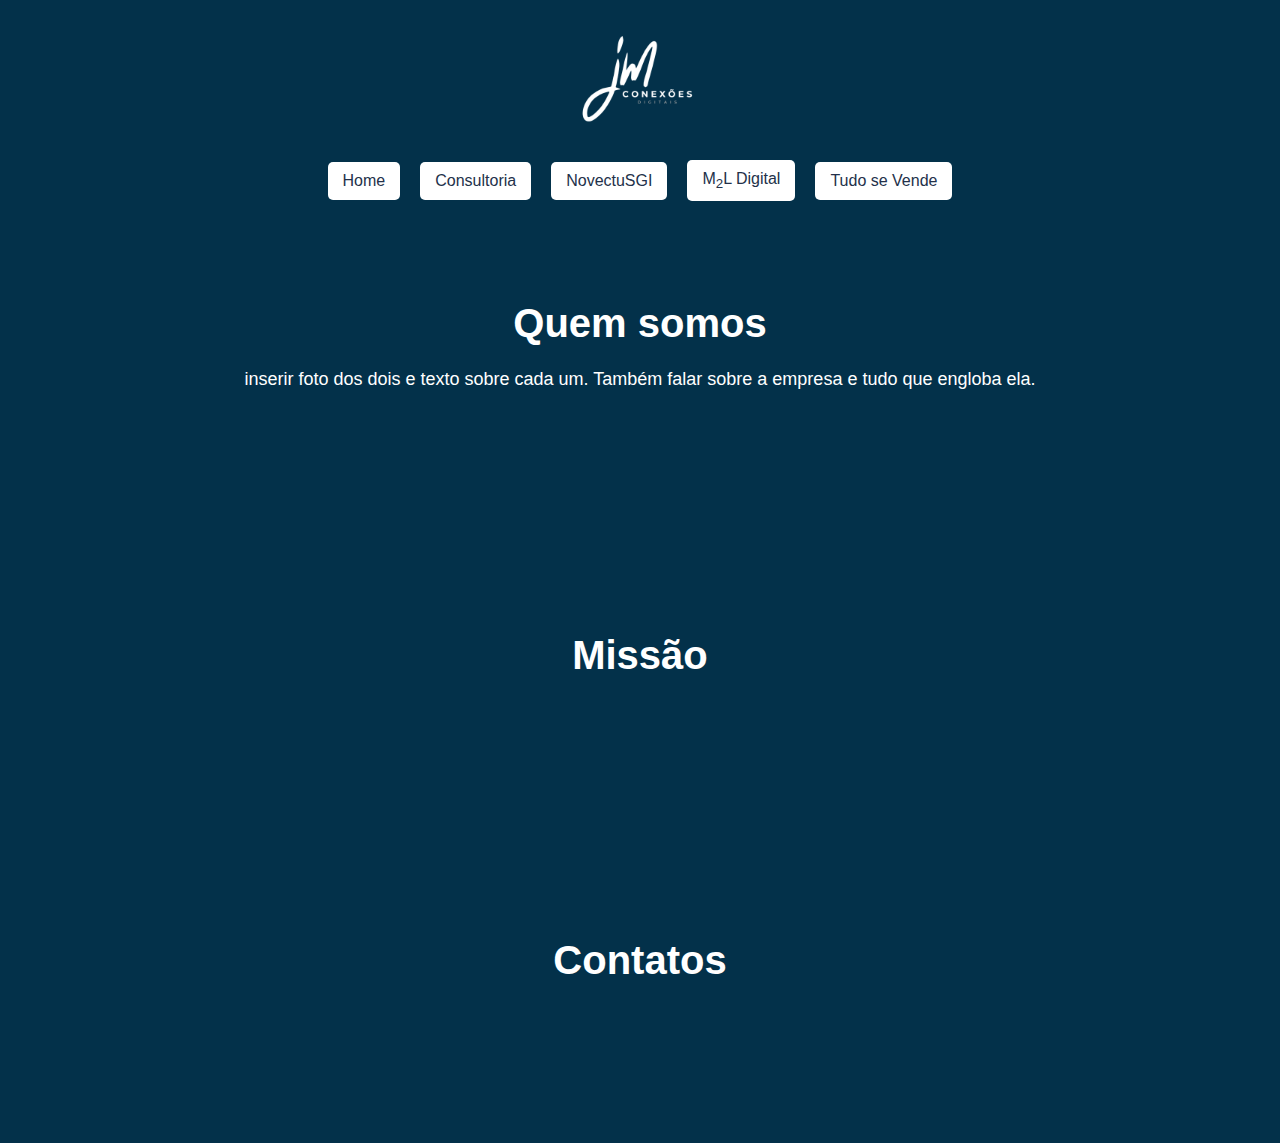
<file: index.html>
<!DOCTYPE html>
<html lang="pt-br">
<head>
    <meta charset="UTF-8">
    <meta name="viewport" content="width=device-width, initial-scale=1.0">
    <meta name="description" content="JM Conexões Digitais - Grupo responsável por empresas de consultoria de e-commerce, revenda do sistema NovectuSGI, M2L Digital e do e-commerce tudosevende.com.br">
    <meta name="keywords" content="consultoria, agência de tráfego, tráfego pago, marketing digital, e-commerce, infoprodutos, sistemas">
    <meta name="author" content="João Gabriel Corrêa">
    <link rel="stylesheet" href="style.css">
    <link rel="icon" type="image/png" sizes="32x32" href="imagens/favicon-32x32.png">
    <link rel="icon" type="image/png" sizes="16x16" href="imagens/favicon-16x16.png">
    <link rel="apple-touch-icon" sizes="180x180" href="imagens/apple-touch-icon.png">
    <link rel="android-chrome-192x192" sizes="192x192" href="imagens/android-chrome-192x192.png">
    <link rel="android-chrome-512x512" sizes="512x512" href="imagens/android-chrome-512x512.png">
    <link rel="shortcut icon" href="imagens/favicon.ico">

    <title>JM Conexões Digitais</title>
</head>
<body>
    <header>
        <div class="logo">
                <img src="imagens/200x200 fundo azul.png" width="150px" alt="Logo JM">
        </div>
    
        <nav class="navbar">
                <a href="./index.html">Home</a>
                <a href="./consultoria.html">Consultoria</a>
                <a href="./novectus.html">NovectuSGI</a>
                <a href="./m2ldigital.html">M<sub>2</sub>L Digital</a>
                <a href="https://www.tudosevende.com.br">Tudo se Vende</a>
        </nav> 
        <!-- Menu de Hambúrguer para Mobile -->
        <div class="hamburger" onclick="toggleMenu()">
            <span></span>
            <span></span>
            <span></span>
        </div> 
    </header>
    <main>
        <section class="#quemsomos"> 
            <div class="section-content">
                <h1>Quem somos</h1> 
                <p>inserir foto dos dois e texto sobre cada um. Também falar sobre a empresa e tudo que engloba ela.</p>
            </div>
        </section>
        <section class="#missao">
            <div class="section-content">    
                <h1>Missão</h1>
                <p></p>
            </div>
        </section>
        <section class="#contatos">
            <div class="section-content">    
                <h1>Contatos</h1>
                <p></p>
            </div>
        </section>
    </main>
    <footer>

    </footer>
    <script src="script.js"></script>
</body>
</html>
</file>
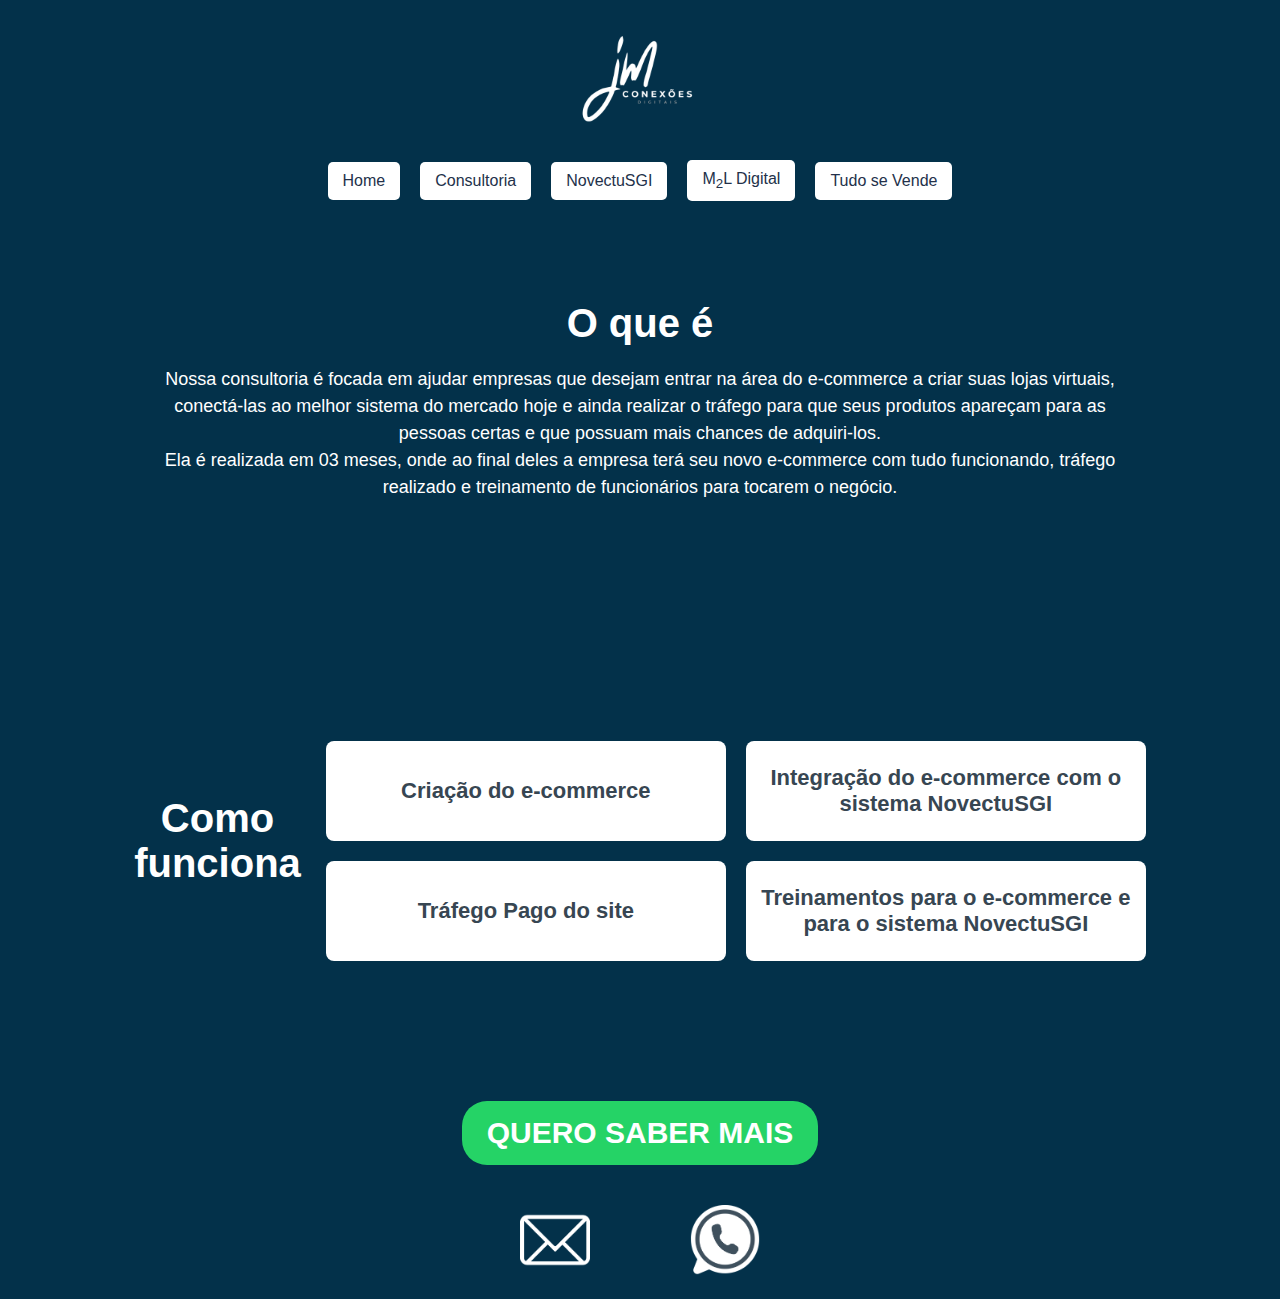
<file: consultoria.html>
<!DOCTYPE html>
<html lang="pt-br">
<head>
    <meta charset="UTF-8">
    <meta name="viewport" content="width=device-width, initial-scale=1.0">
    <meta name="description" content="JM Conexões Digitais - Grupo responsável por empresas de consultoria de e-commerce, revenda do sistema NovectuSGI, M2L Digital e do e-commerce tudosevende.com.br">
    <meta name="keywords" content="consultoria, agência de tráfego, tráfego pago, marketing digital, e-commerce, infoprodutos, sistemas">
    <meta name="author" content="João Gabriel Corrêa">
    <link rel="stylesheet" href="style.css">
    <link rel="icon" type="image/png" sizes="32x32" href="imagens/favicon-32x32.png">
    <link rel="icon" type="image/png" sizes="16x16" href="imagens/favicon-16x16.png">
    <link rel="apple-touch-icon" sizes="180x180" href="imagens/apple-touch-icon.png">
    <link rel="android-chrome-192x192" sizes="192x192" href="imagens/android-chrome-192x192.png">
    <link rel="android-chrome-512x512" sizes="512x512" href="imagens/android-chrome-512x512.png">
    <link rel="shortcut icon" href="imagens/favicon.ico">

    <title>Consultoria</title>
</head>
<body>

    <header>
        <div class="logo">
                <img src="imagens/200x200 fundo azul.png" width="150px" alt="Logo JM">
        </div>
    
        <nav class="navbar">
                <a href="./index.html">Home</a>
                <a href="./consultoria.html">Consultoria</a>
                <a href="./novectus.html">NovectuSGI</a>
                <a href="./m2ldigital.html">M<sub>2</sub>L Digital</a>
                <a href="https://www.tudosevende.com.br">Tudo se Vende</a>
        </nav>
        <!-- Menu de Hambúrguer para Mobile -->
        <div class="hamburger" onclick="toggleMenu()">
            <span></span>
            <span></span>
            <span></span>
        </div>
    </header>

    <main>
        <section id="consultoria">
            <div class="section-content">
                <h1>O que é</h1>
                <p>Nossa consultoria é focada em ajudar empresas que desejam entrar na área do e-commerce a criar suas lojas virtuais, conectá-las ao melhor sistema do mercado hoje e ainda realizar o tráfego para que seus produtos apareçam para as pessoas certas e que possuam mais chances de adquiri-los. <br>
                Ela é realizada em 03 meses, onde ao final deles a empresa terá seu novo e-commerce com tudo funcionando, tráfego realizado e treinamento de funcionários para tocarem o negócio.</p>
            </div>
        </section>
        
        <section id="como-funciona">
            <div class="section-content">
                <h1>Como funciona</h1>
            </div>
            <div class="grid-container">
                <div class="quadrante-texto">Criação do e-commerce</div>
                <div class="quadrante-texto">Integração do e-commerce com o sistema NovectuSGI</div>
                <div class="quadrante-texto">Tráfego Pago do site</div>
                <div class="quadrante-texto">Treinamentos para o e-commerce e para o sistema NovectuSGI</div>
            </div>
        </section>

        <div id="cta">
            <a href="https://wa.me/5547999487730" target="_blank">QUERO SABER MAIS</a>
        </div>

        <div id="social-links">
            <a href="mailto:marcia@jmcd.com.br" aria-label="Enviar e-mail">
                <img src="imagens/e-mail.png" alt="E-mail">
            </a>
            <a href="https://wa.me/5547999487730?text=Ol%C3%A1!%20Vim%20pela%20consultoria,%20posso%20saber%20mais?" target="_blank" aria-label="WhatsApp">
                <img src="imagens/whatsapp.png" alt="WhatsApp">
            </a>
        </div>

    </main>
    <script src="script.js"></script>
</body>
</html>
</file>
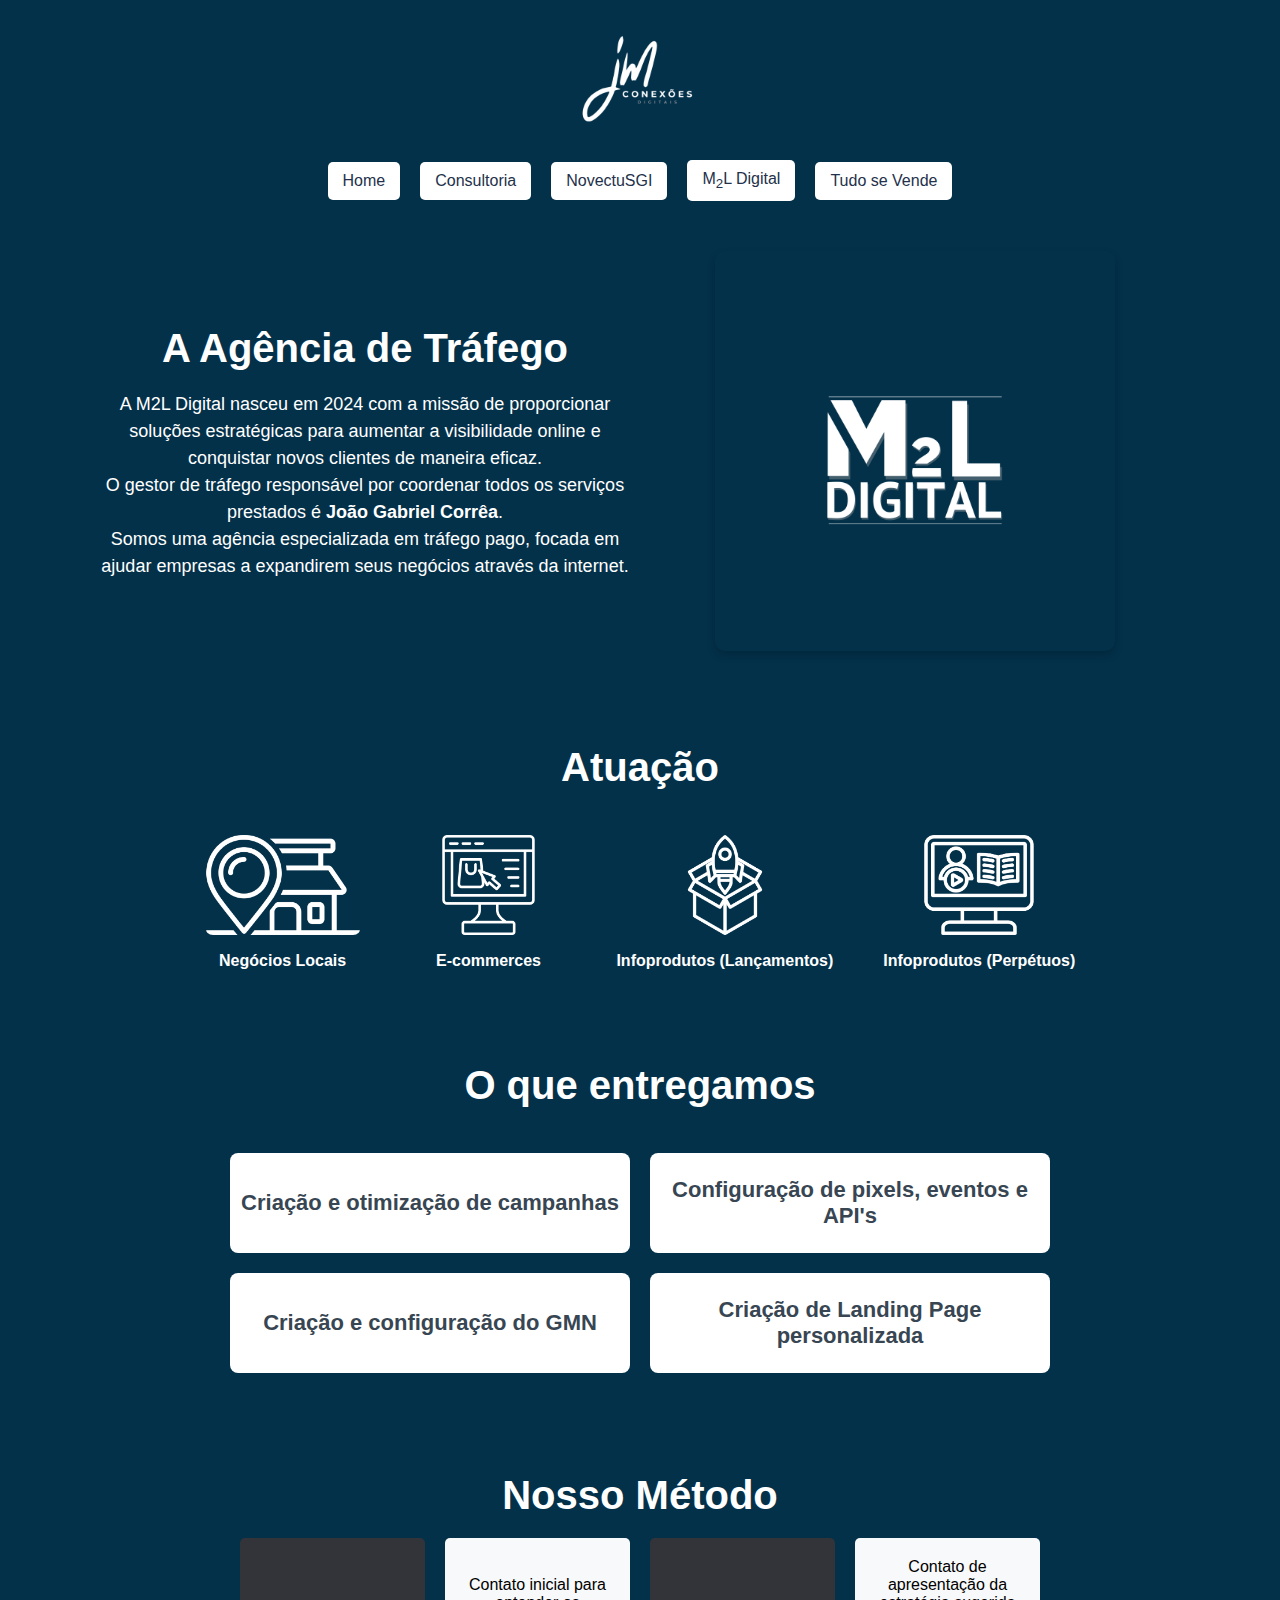
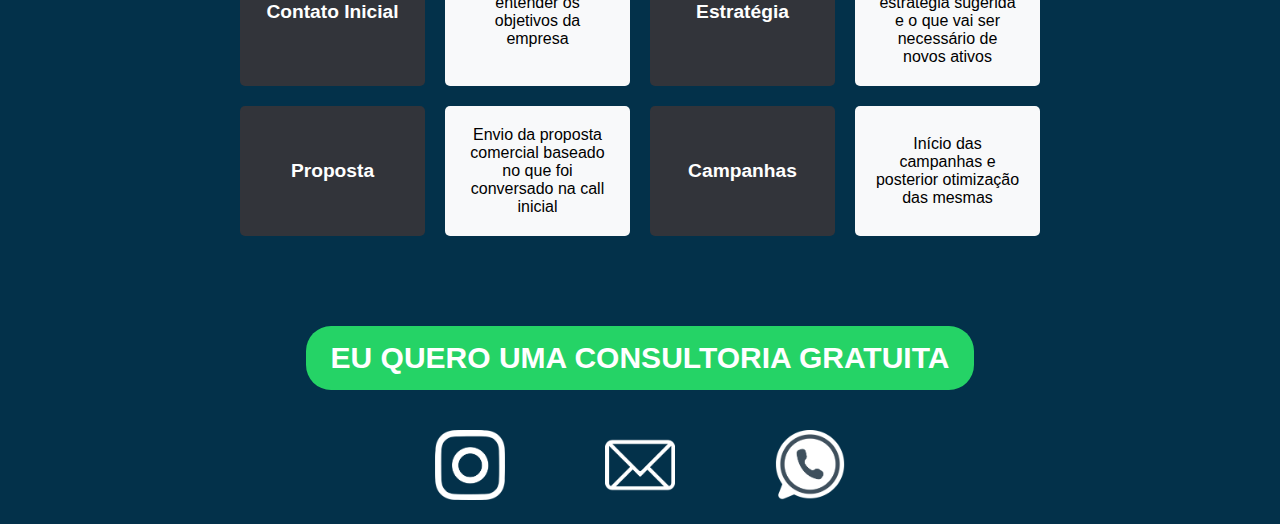
<file: m2ldigital.html>
<!DOCTYPE html>
<html lang="pt-br">
<head>
    <meta charset="UTF-8">
    <meta name="viewport" content="width=device-width, initial-scale=1.0">
    <meta name="description" content="JM Conexões Digitais - Grupo responsável por empresas de consultoria de e-commerce, revenda do sistema NovectuSGI, M2L Digital e do e-commerce tudosevende.com.br">
    <meta name="keywords" content="consultoria, agência de tráfego, tráfego pago, marketing digital, e-commerce, infoprodutos, sistemas">
    <meta name="author" content="João Gabriel Corrêa">
    <link rel="stylesheet" href="style.css">
    <link rel="icon" type="image/png" sizes="32x32" href="imagens/favicon-32x32.png">
    <link rel="icon" type="image/png" sizes="16x16" href="imagens/favicon-16x16.png">
    <link rel="apple-touch-icon" sizes="180x180" href="imagens/apple-touch-icon.png">
    <link rel="android-chrome-192x192" sizes="192x192" href="imagens/android-chrome-192x192.png">
    <link rel="android-chrome-512x512" sizes="512x512" href="imagens/android-chrome-512x512.png">
    <link rel="shortcut icon" href="imagens/favicon.ico">

    <title>M2L Digital</title>
</head>
<body>
    <header>
        <div class="logo">
                <img src="imagens/200x200 fundo azul.png" width="150px" alt="Logo JM">
        </div>
    
        <nav class="navbar">
                <a href="./index.html">Home</a>
                <a href="./consultoria.html">Consultoria</a>
                <a href="./novectus.html">NovectuSGI</a>
                <a href="./m2ldigital.html">M<sub>2</sub>L Digital</a>
                <a href="https://www.tudosevende.com.br">Tudo se Vende</a>
        </nav>  
        <!-- Menu de Hambúrguer para Mobile -->
        <div class="hamburger" onclick="toggleMenu()">
            <span></span>
            <span></span>
            <span></span>
        </div>
    </header>

    <main>
        <section id="agencia">
            <div class="section-content">
                <h1>A Agência de Tráfego</h1>
                <p>A M2L Digital nasceu em 2024 com a missão de proporcionar soluções estratégicas para aumentar a visibilidade online e conquistar novos clientes de maneira eficaz. <br> O gestor de tráfego responsável por coordenar todos os serviços prestados é <strong>João Gabriel Corrêa</strong>. <br>
                Somos uma agência especializada em tráfego pago, focada em ajudar empresas a expandirem seus negócios através da internet.</p>
            </div>
            <div class="section-photo">
                <img src="imagens/LogoM2LDigitalsemfundo.png" alt="M2L Digital">
            </div>
        </section>
        
        <section id="atuacao">
            <div class="section-content">
                <h1>Atuação</h1>
            </div>
            <div class="section-content">
                <div class="quadrantes">
                    <div class="quadrante">
                        <img src="imagens/Negocio-Local.png" alt="Negócios Locais">
                        <p>Negócios Locais</p>
                    </div>
                    <div class="quadrante">
                        <img src="imagens/E-commerce.png" alt="E-commerces">
                        <p>E-commerces</p>
                    </div>
                    <div class="quadrante">
                        <img src="imagens/Info-Lancamento.png" alt="Infoprodutos (Lançamentos)">
                        <p>Infoprodutos (Lançamentos)</p>
                    </div>
                    <div class="quadrante">
                        <img src="imagens/Info-Perpetuo.png" alt="Infoprodutos (Perpétuos)">
                        <p>Infoprodutos (Perpétuos)</p>
                    </div>
                </div>
            </div>
        </section>
        
        <section id="produtos">
            <div class="section-content">
                <h1>O que entregamos</h1>
            </div>
            <div class="grid-container">
                <div class="quadrante-texto">Criação e otimização de campanhas</div>
                <div class="quadrante-texto">Configuração de pixels, eventos e API's</div>
                <div class="quadrante-texto">Criação e configuração do GMN</div>
                <div class="quadrante-texto">Criação de Landing Page personalizada</div>
            </div>
        </section>

        <section id="metodo">
            <div class="section-content">
                <h1>Nosso Método</h1>
            
                <div class="metodo-grid">
                    <div class="etapa">Contato Inicial</div>
                    <div class="descricao">Contato inicial para entender os objetivos da empresa</div>
                    <div class="etapa">Estratégia</div>
                    <div class="descricao">Contato de apresentação da estratégia sugerida e o que vai ser necessário de novos ativos</div>
                    <div class="etapa">Proposta</div>
                    <div class="descricao">Envio da proposta comercial baseado no que foi conversado na call inicial</div>
                    <div class="etapa">Campanhas</div>
                    <div class="descricao">Início das campanhas e posterior otimização das mesmas</div>
                </div>
            </div>
        </section>
        
            <div id="cta">
                <a href="https://wa.me/5547999500968" target="_blank">EU QUERO UMA CONSULTORIA GRATUITA</a>
            </div>

        <div id="social-links">
            <a href="https://www.instagram.com/jgmcorrea" target="_blank" aria-label="Instagram">
                <img src="imagens/instagram.png" alt="Instagram">
            </a>
            <a href="mailto:joao@m2ldigital.com" aria-label="Enviar e-mail">
                <img src="imagens/e-mail.png" alt="E-mail">
            </a>
            <a href="https://wa.me/5547999500968?text=Ol%C3%A1!%20Vim%20pelo%20tráfego%20pago,%20posso%20saber%20mais?" target="_blank" aria-label="WhatsApp">
                <img src="imagens/whatsapp.png" alt="WhatsApp">
            </a>
        </div>
    </main>

    <!-- Botão "Voltar ao Topo" -->
    <button id="back-to-top" onclick="scrollToTop()">↑</button>
    
    <script src="script.js"></script>
</body>
</html>
</file>
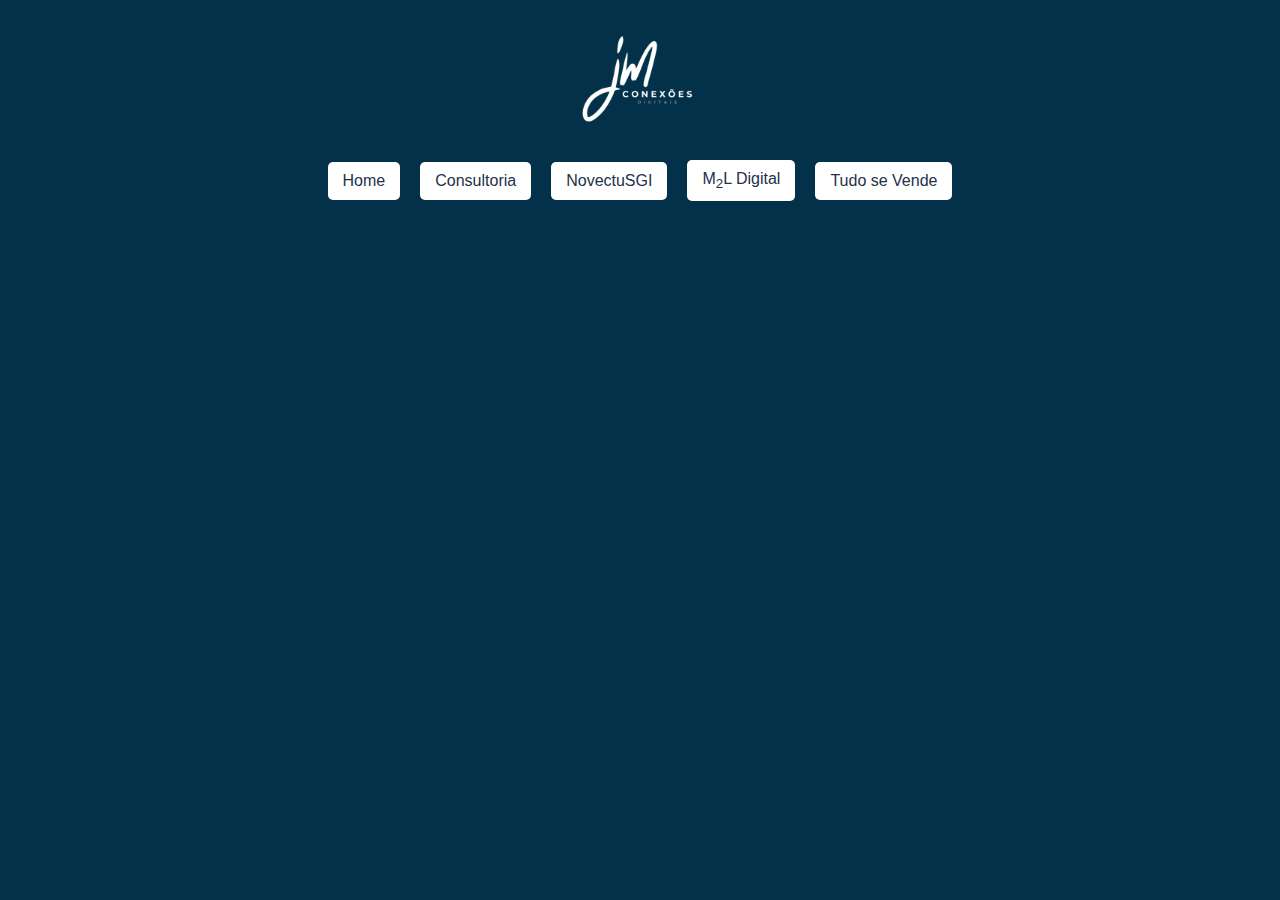
<file: novectus.html>
<!DOCTYPE html>
<html lang="pt-br">
<head>
    <meta charset="UTF-8">
    <meta name="viewport" content="width=device-width, initial-scale=1.0">
    <meta name="description" content="JM Conexões Digitais - Grupo responsável por empresas de consultoria de e-commerce, revenda do sistema NovectuSGI, M2L Digital e do e-commerce tudosevende.com.br">
    <meta name="keywords" content="consultoria, agência de tráfego, tráfego pago, marketing digital, e-commerce, infoprodutos, sistemas">
    <meta name="author" content="João Gabriel Corrêa">
    <link rel="stylesheet" href="style.css">
    <link rel="icon" type="image/png" sizes="32x32" href="imagens/favicon-32x32.png">
    <link rel="icon" type="image/png" sizes="16x16" href="imagens/favicon-16x16.png">
    <link rel="apple-touch-icon" sizes="180x180" href="imagens/apple-touch-icon.png">
    <link rel="android-chrome-192x192" sizes="192x192" href="imagens/android-chrome-192x192.png">
    <link rel="android-chrome-512x512" sizes="512x512" href="imagens/android-chrome-512x512.png">
    <link rel="shortcut icon" href="imagens/favicon.ico">

    <title>NovectuSGI</title>
</head>
<body>
    <header>
        <div class="logo">
                <img src="imagens/200x200 fundo azul.png" width="150px" alt="Logo JM">
        </div>
    
        <nav class="navbar">
                <a href="./index.html">Home</a>
                <a href="./consultoria.html">Consultoria</a>
                <a href="./novectus.html">NovectuSGI</a>
                <a href="./m2ldigital.html">M<sub>2</sub>L Digital</a>
                <a href="https://www.tudosevende.com.br">Tudo se Vende</a>
        </nav>  
        <!-- Menu de Hambúrguer para Mobile -->
        <div class="hamburger" onclick="toggleMenu()">
            <span></span>
            <span></span>
            <span></span>
        </div>
    </header>
    <main>
        <div class="video-container">
            <iframe src="https://www.youtube.com/embed/jHBmfyb9PZo" title="YouTube video player" frameborder="0" allow="accelerometer; autoplay; clipboard-write; encrypted-media; gyroscope; picture-in-picture; web-share" allowfullscreen></iframe>
        </div>
    </main>
    <script src="script.js"></script>
</body>
</html>
</file>
<file: style.css>
@charset "UTF-8";
/* ------------------------------ GERAL ------------------------------ */

/* -------------------- Tudo -------------------- */
* {
    padding: 0;
    margin: 0;
}

/* -------------------- Body -------------------- */
body {
    background-color: rgb(3, 49, 74); /* Fundo de todo o site */
    color: white; /* Cor das letras no site */
    font-family: Verdana, Geneva, Tahoma, sans-serif; /* Fonte do site */
}

/* -------------------- Header -------------------- */
header {
    top: 0;
    left: 0;
    width: 100%;
    z-index: 1000;
    background-color: transparent; 
    display: flex;
    flex-direction: column;
    align-items: center; 
    justify-content: center;
    padding: 0px;
    transition:all 0.3s ease-in-out
}

.logo img {
    width: 150px; 
    height: auto;
    display: flex;
    align-items: center;
}

.navbar {
    display: flex;
    gap: 20px;
    align-items: center;
    margin-top: 10px; 
}
.navbar a {
    text-decoration: none;
    color: rgb(35, 49, 74);
    font-size: 16px;
    padding: 10px 15px;
    background-color: rgb(255, 255, 255);
    border-radius: 5px;
    transition-duration: 3ms;
}
.navbar a:hover{
    background-color: rgb(55, 70, 82);
    color: white;
}

/* -------------------- Menu de Hamburger -------------------- */
.hamburger {
    display: none;
    flex-direction: column;
    gap: 5px;
    cursor: pointer;
}

.hamburger span {
    width: 25px;
    height: 3px;
    background-color: white;
    transition: 0.3s;
}

/* Estilos para o menu de hambúrguer ativo */
.hamburger.active span:nth-child(1) {
    transform: rotate(45deg) translate(5px, 5px);
}

.hamburger.active span:nth-child(2) {
    opacity: 0;
}

.hamburger.active span:nth-child(3) {
    transform: rotate(-45deg) translate(5px, -5px);
}

/* Responsividade do Menu */
@media (max-width: 768px) {
    .hamburger {
        display: flex;
    }

    .navbar {
        display: none;
        flex-direction: column;
        position: absolute;
        top: 70px;
        right: 20px;
        background-color: #32343a;
        padding: 10px;
        border-radius: 5px;
    }

    .navbar.active {
        display: flex;
    }
}

/* -------------------- SECTIONS -------------------- */
section {
    display: flex;
    align-items: center; 
    justify-content: center; 
    text-align: center; 
    padding: 100px 20px;
    max-width: 1000px;
    margin: 0 auto 40px;
    gap: 25px; 
}
.section-content {
    flex: 1;
    text-align: center; /* Alinha o texto ao centro */
}
.section-content h1 {
    font-size: 40px;
    max-width: 100%; 
    margin-bottom: 20px;  /* Espaçamento abaixo do título */
}
.section-content p {
    font-size: 18px;
    line-height: 1.5;
    
}

/* -------------------- CTA -------------------- */
#cta {
    text-align: center;
    margin: 40px auto;
}

#cta a {
    display: inline-block;
    background-color: #25D366;
    color: white;
    font-size: 30px; /* Tamanho menor para melhorar a responsividade */
    padding: 15px 25px;
    border-radius: 25px;
    text-decoration: none;
    font-weight: bold;
    transition: 0.3s ease-in-out;
}

#cta a:hover {
    background-color: #1EBE5D;
}

/* Responsividade para telas menores */
@media (max-width: 768px) {
    .cta-whatsapp a {
        font-size: 24px; /* Tamanho menor para telas pequenas */
        padding: 10px 20px;
    }
}
/* -------------------- SOCIAL LINKS -------------------- */
#social-links {
    display: flex;
    justify-content: center;
    gap: 100px;
    margin-bottom: 20px;
}
#social-links a img {
    width: 70px;
    height: auto;
    transition: transform 0.3s ease;
}
#social-links a img:hover {
    transform: scale(1.1);
}

/* -------------------- Botão "Voltar ao Topo" -------------------- */
#back-to-top {
    display: none;
    position: fixed;
    bottom: 20px;
    right: 20px;
    background-color: #25D366;
    color: white;
    border: none;
    border-radius: 50%;
    width: 50px;
    height: 50px;
    font-size: 24px;
    cursor: pointer;
    transition: 0.3s;
}

#back-to-top:hover {
    background-color: #1EBE5D;
}

/* ------------------------------ HOME ------------------------------ */

/* -------------------- Quem somos -------------------- */

/* -------------------- Missao -------------------- */

/* ------------------------------ CONSULTORIA ------------------------------ */

/* -------------------- Consultoria -------------------- */

/* -------------------- Como Funciona -------------------- */

/* ------------------------------ NOVECTUS ------------------------------ */

.video-container {
    display: flex;
    justify-content: center;
    align-items: center;
    width: 100%;
    padding: 50px 0;
}

.video-container iframe {
    width: 80%;
    max-width: 900px;
    aspect-ratio: 16 / 9; /* Mantém o tamanho proporcional */
}


/* ------------------------------ M2L DIGITAL ------------------------------ */

/* -------------------- Agencia -------------------- */
#agencia {
    display: grid;
    grid-template-columns: repeat(2, 1fr); /* 2 colunas */
    gap: 20px; /* Espaçamento entre colunas */
    align-items: center; /* Centraliza verticalmente */
    padding: 50px 100px;
    max-width: 1200px;
    margin: 0 auto;
    padding-top: 50px;
}
.section-photo img {
    width: 100%;
    height: auto;
    border-radius: 10px;
    box-shadow: 0 4px 8px rgba(0, 0, 0, 0.2);
    width: 400px;
}

/* Responsividade para telas menores */
@media (max-width: 768px) {
    #agencia {
        grid-template-columns: 1fr;
        padding-top: 150px;
    }

    .section-photo {
        order: -1;
    }
}
/* -------------------- Atuação -------------------- */
#atuacao {
    display: flex;
    flex-direction: column; /* Coloca o título acima dos quadrantes */
    align-items: center; /* Centraliza o conteúdo */
    padding: 40px 20px;
    max-width: 1200px;
    margin: 0 auto;
}

.quadrantes {
    display: inline-flex;
    gap: 50px; /* Espaçamento entre quadrantes */
    width: 100%; /* Ocupa 100% da largura */
}

.quadrante img {
    width: 100%;
    height: 100px;
    object-fit: contain; /* Mantém a proporção da imagem */
    border-radius: 8px;
}

.quadrante p {
    margin-top: 10px;
    font-size: 16px;
    color: white;
    font-weight: bold;
}

/* Responsividade para telas menores */
@media (max-width: 768px) {
    .quadrantes {
        flex-direction: column;
        gap: 20px;
    }

    .quadrante img {
        height: auto;
        width: 200px;
    }
}
/* -------------------- Produtos -------------------- */
#produtos {
    display: flex;
    flex-direction: column; /* Coloca o título acima dos quadrantes */
    align-items: center; /* Centraliza o conteúdo */
    padding: 50px 20px;
    max-width: 1200px;
    margin: 0 auto;
}

.grid-container {
    display: grid;
    grid-template-columns: repeat(2, 1fr); /* 2 colunas */
    gap: 20px; /* Espaçamento entre quadrantes */
    
}

.quadrante-texto {
    background-color: white;
    color: rgb(55, 70, 82);
    border-radius: 8px;
    font-size: 22px;
    font-weight: bold;
    text-align: center; /* Centraliza o texto */
    width: 400px;
    height: 100px;
    display: flex;
    align-items: center;
    justify-content: center;

}

/* Responsividade para telas menores */
@media (max-width: 768px) {
    .section-content-2 {
        grid-template-columns: 1fr;
    }
}
/* -------------------- Método -------------------- */
#metodo {
    padding: 50px 0;
    text-align: center;
}

.metodo-grid {
    display: grid;
    grid-template-columns: repeat(4, 1fr);
    gap: 20px;
    max-width: 800px;
    margin: 0px auto;
}

.etapa {
    font-size: 1.2rem;
    font-weight: bold;
    background-color: #32343a;
    color: white;
    padding: 20px;
    border-radius: 5px;
    display: flex;
    align-items: center;
    justify-content: center;
    min-height: 80px; /* Para manter o tamanho uniforme */
}

.descricao {
    font-size: 1rem;
    background-color: #f8f9fa;
    color: black;
    padding: 20px;
    border-radius: 5px;
    display: flex;
    align-items: center;
    justify-content: center;
    min-height: 80px; /* Para manter o tamanho uniforme */
}
@media (max-width: 768px) {
    .metodo-grid {
        grid-template-columns: repeat(2, 1fr); /* Duas colunas */
    }
}
@media (max-width: 480px) {
    .metodo-grid {
        grid-template-columns: 1fr; /* Apenas uma coluna */
    }
}
</file>
